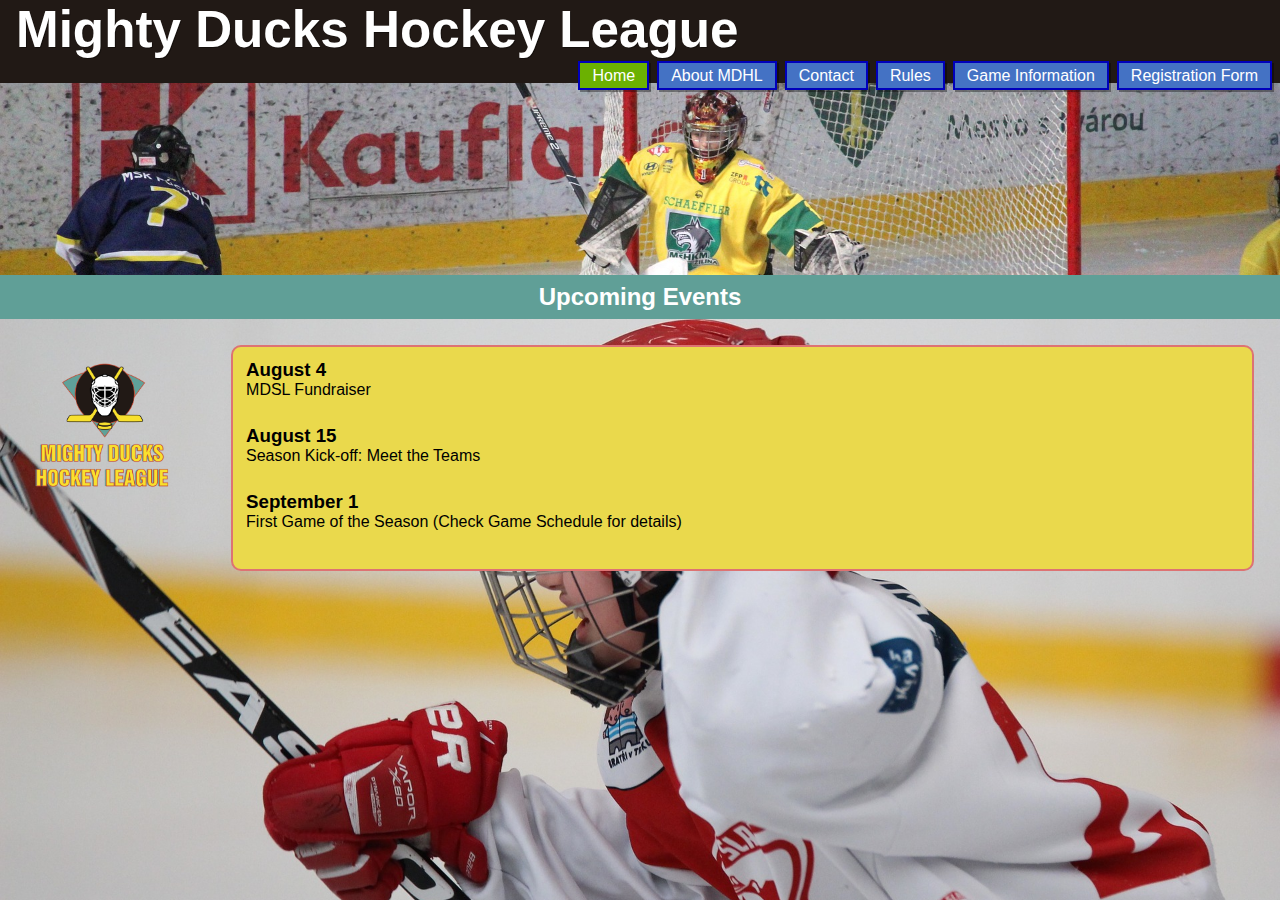
<file: index.html>
<!DOCTYPE html>
<html lang="en">

<head>
    <meta charset="UTF-8">
    <meta http-equiv="X-UA-Compatible" content="IE=edge">
    <meta name="viewport" content="width=device-width, initial-scale=1.0">
    <link rel="stylesheet" href="./assets/style/styles.css">
    <title>Home</title>
    <link rel="shortcut icon" href="./assets/img/Logo-Mighty-ducks-01.png" type="image/x-icon"> 
</head>


<body>
    <header>

        <h1>Mighty Ducks Hockey League</h1>

        <div class="header">
            <nav>
                <ul>
                    <li>
                        <a id="current" href="#">Home</a>
                    </li>
                    <li>
                        <a href="./about.html">About MDHL</a>
                    </li>
                    <li>
                        <a href="./contact.html">Contact</a>
                    </li>
                    <li><a href="./rules.html">Rules</a></li>
                    <li><a href="./game_info.html">Game Information</a></li>
                    <li><a href="./registration.html">Registration Form</a></li>
                </ul>
            </nav>

            <img class="nav-img" src="./assets/img/design1_image2.jpg" alt="Image 2 Task 2">

        </div>

    </header>

    <main style="background-image: url('./assets/img/hockey-1.jpg'); background-repeat: no-repeat; background-size: cover;"> 

        <section>

            <div class="section-title">
                <h2>Upcoming Events</h2>
            </div>
            <div class="section-body">

                <img class="section-logo" src="./assets/img/Logo-Mighty-ducks-01.png" alt="logo">
                
                <div class="articles">
    
                    <article>
                        <h3>August 4</h3>
                        <p>MDSL Fundraiser</p>
                    </article>
                    <article>
                        <h3>August 15</h3>
                        <p>Season Kick-off: Meet the Teams</p>
                    </article>
                    <article>
                        <h3>September 1</h3>
                        <p>First Game of the Season (Check Game Schedule for details)</p>
                    </article>
    
                </div>

            </div>

        </section>

    </main>

</body>

</html>
</file>
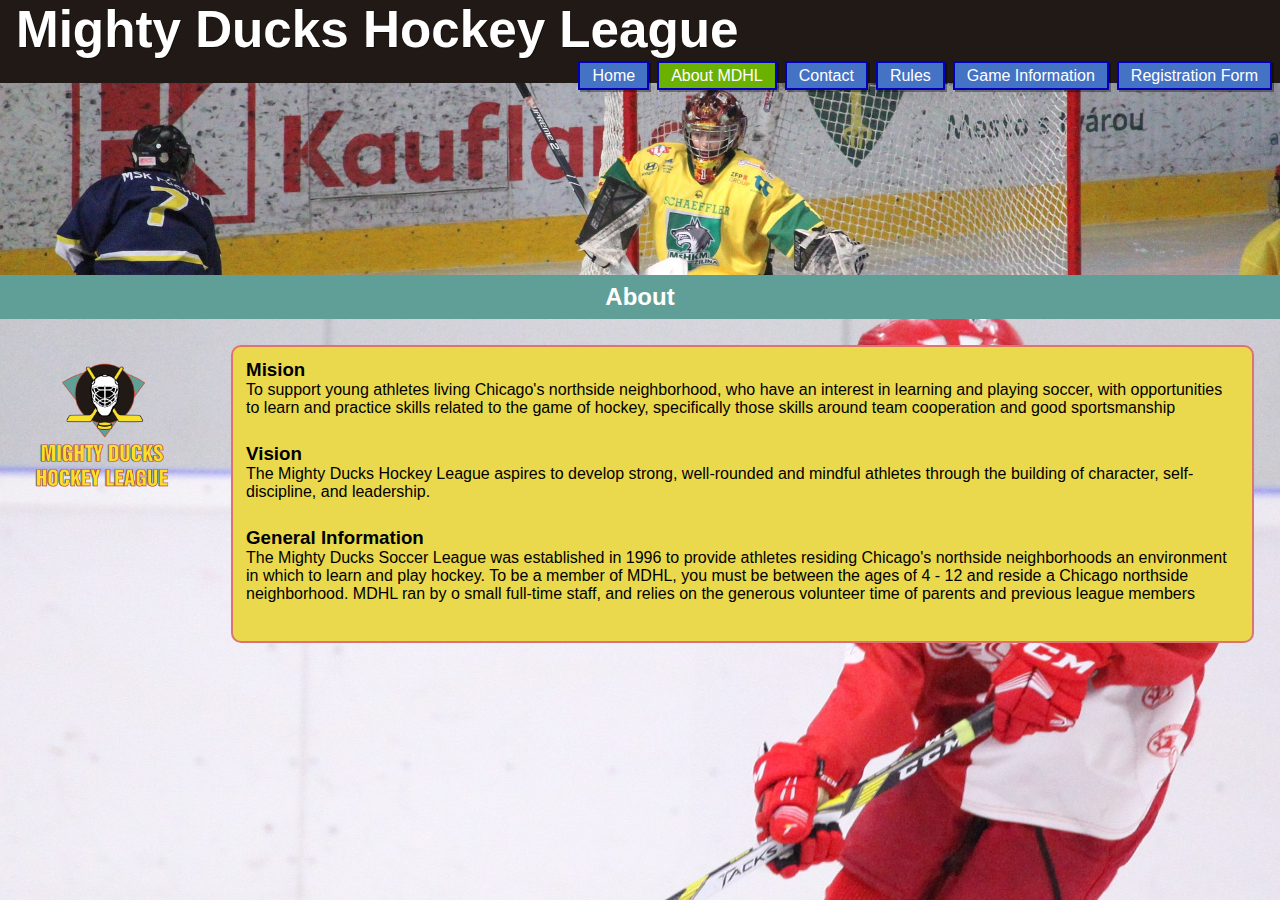
<file: about.html>
<!DOCTYPE html>
<html lang="en">

<head>
    <meta charset="UTF-8">
    <meta http-equiv="X-UA-Compatible" content="IE=edge">
    <meta name="viewport" content="width=device-width, initial-scale=1.0">
    <link rel="stylesheet" href="assets/style/styles.css">
    <link rel="shortcut icon" href="./assets/img/Logo-Mighty-ducks-01.png" type="image/x-icon">
    <title>About MDHL</title>
</head>

<body>
    <header>
        <h1>Mighty Ducks Hockey League</h1>
        <div class="header">
            <nav>
                <ul>
                    <li><a href="./index.html">Home</a></li>
                    <li><a href="#" id="current">About MDHL</a></li>
                    <li><a href="./contact.html">Contact</a></li>
                    <li><a href="./rules.html">Rules</a></li>
                    <li><a href="./game_info.html">Game Information</a></li>
                    <li><a href="./registration.html">Registration Form</a></li>
                </ul>
            </nav>
            <img class="nav-img" src="./assets/img/design1_image2.jpg" alt="Image 2 Task 2">
        </div>
    </header>
    
    <main style="background-image: url('./assets/img/hockey-2.jpg'); background-repeat: no-repeat; background-size: cover;">
        <section>
            <div class="section-title">
                <h2>About</h2>
            </div>
            <div class="section-body">
                <img class="section-logo" src="./assets/img/Logo-Mighty-ducks-01.png" alt="logo">
                
                <div class="articles">
                    <article>
                        <h3>Mision</h3>
                        <p>To support young athletes living Chicago's northside neighborhood, who have an interest in
                            learning and playing soccer, with opportunities to learn and practice skills related to the game of
                            hockey, specifically those skills around team cooperation and good sportsmanship</p>
                    </article>
                    <article>
                        <h3>Vision</h3>
                        <p>The Mighty Ducks Hockey League aspires to develop strong, well-rounded and mindful athletes
                            through the building of character, self-discipline, and leadership.</p>
                    </article>
                    <article>
                        <h3>General Information</h3>
                        <p>The Mighty Ducks Soccer League was established in 1996 to provide athletes residing
                            Chicago's northside neighborhoods an environment in which to learn and play hockey. To be a
                            member of MDHL, you must be between the ages of 4 - 12 and reside a Chicago northside
                            neighborhood. MDHL ran by o small full-time staff, and relies on the generous volunteer time of
                            parents and previous league members</p>
                    </article>
                </div>
            </div>
        </section>
    </main>

</body>

</html>
</file>
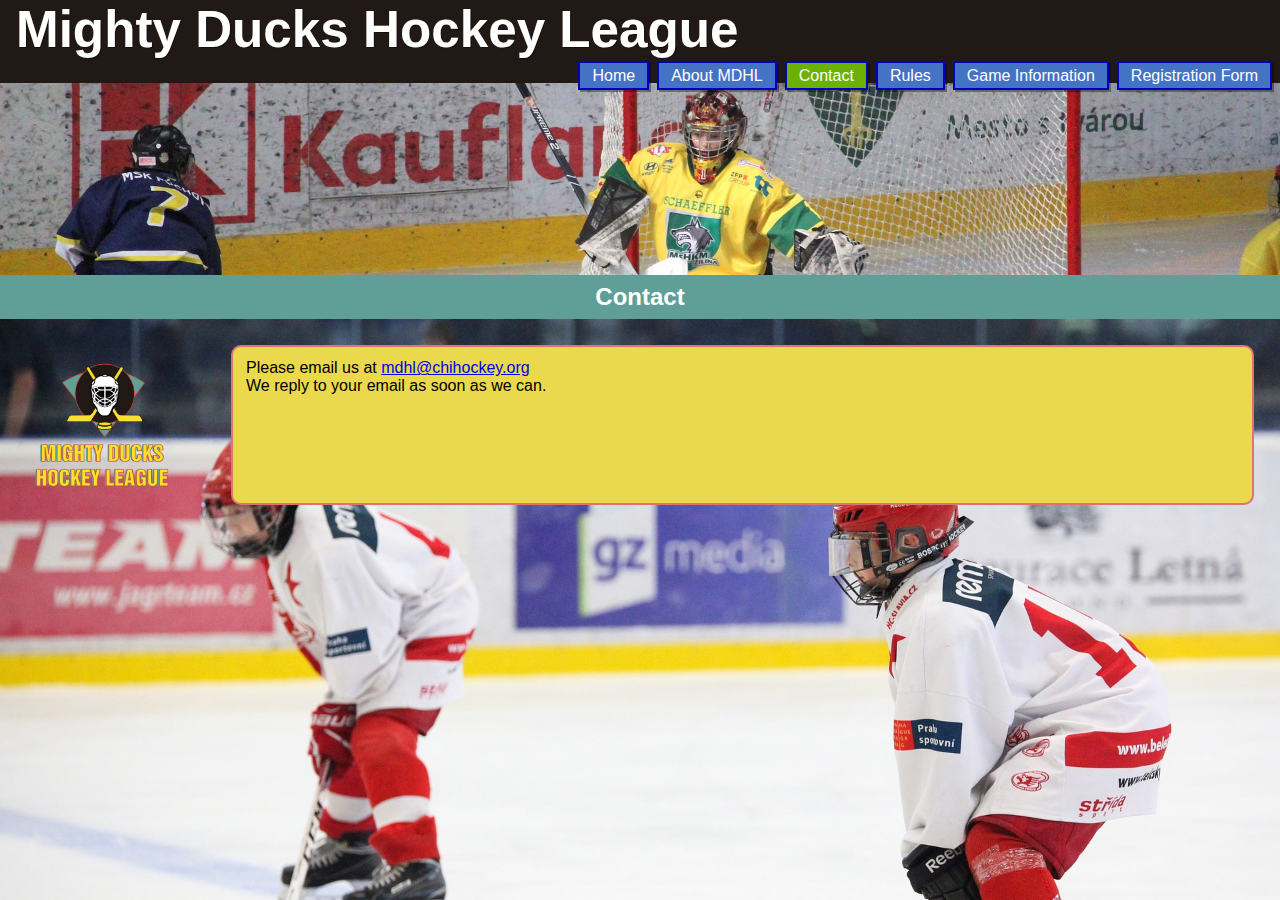
<file: contact.html>
<!DOCTYPE html>
<html lang="en">

<head>
    <meta charset="UTF-8">
    <meta http-equiv="X-UA-Compatible" content="IE=edge">
    <meta name="viewport" content="width=device-width, initial-scale=1.0">
    <link rel="stylesheet" href="./assets/style/styles.css">
    <link rel="shortcut icon" href="./assets/img/Logo-Mighty-ducks-01.png" type="image/x-icon">
    <title>Contact</title>
</head>

<body >
    <header>
        <h1>Mighty Ducks Hockey League</h1>
        <div class="header">
            <nav>
                <ul>
                    <li><a href="./index.html">Home</a></li>
                    <li><a href="./about.html">About MDHL</a></li>
                    <li><a href="#" id="current">Contact</a></li>
                    <li><a href="./rules.html">Rules</a></li>
                    <li><a href="./game_info.html">Game Information</a></li>
                    <li><a href="./registration.html">Registration Form</a></li>
                </ul>      
            </nav>
            <img class="nav-img" src="./assets/img/design1_image2.jpg" alt="Image 2 Task 2">      
        </div>
    </header>

    <main style="background-image: url('./assets/img/hockey-3.jpg'); background-repeat: no-repeat; background-size: cover;">
        <section >
            <div class="section-title">
                <h2>Contact</h2>
            </div>
            <div class="section-body">
                <img class="section-logo" src="./assets/img/Logo-Mighty-ducks-01.png" alt="logo">
                <div class="articles">
                    <p>Please email us at <a href="mailto:mdhl@chihockey.org">mdhl@chihockey.org</a></p>
                    <p>We reply to your email as soon as we can.</p>
                </div>
            </div>
        </section>
    </main>

</body>

</html>
</file>
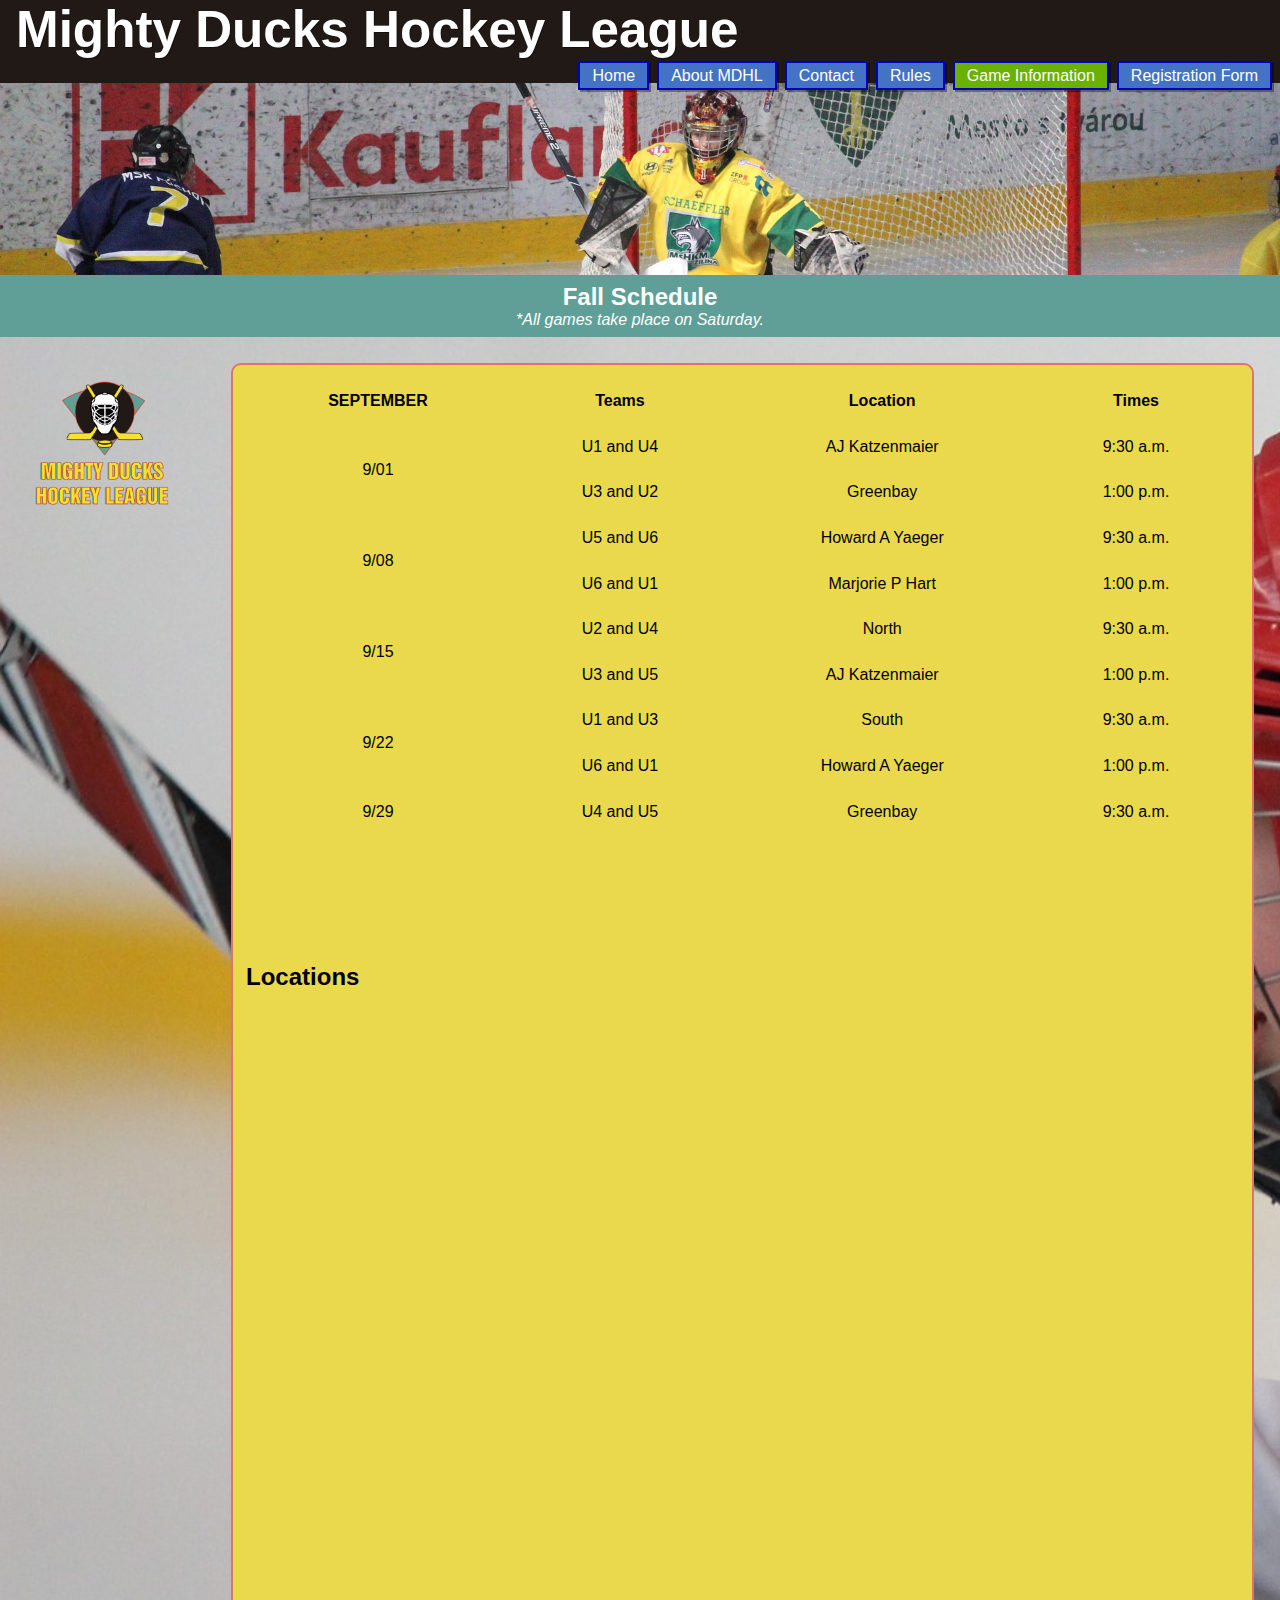
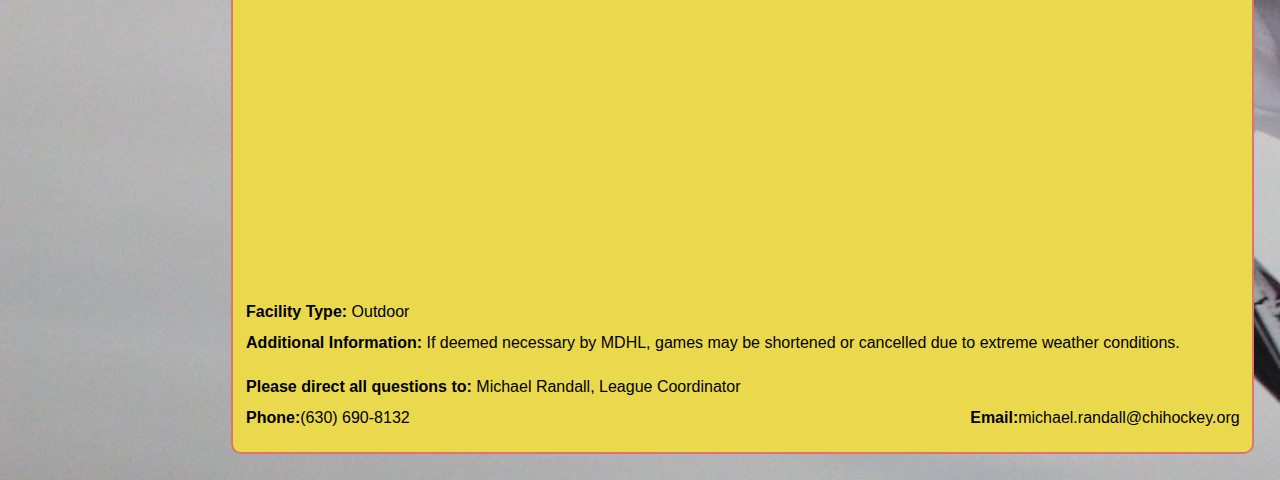
<file: game_info.html>
<!DOCTYPE html>
<html lang="en">

<head>
    <meta charset="UTF-8">
    <meta http-equiv="X-UA-Compatible" content="IE=edge">
    <meta name="viewport" content="width=device-width, initial-scale=1.0">
    <link rel="stylesheet" href="./assets/style/styles.css">
    <link rel="shortcut icon" href="./assets/img/Logo-Mighty-ducks-01.png" type="image/x-icon">
    <title>Game Information</title>
</head>

<body>
    <header>

        <h1>Mighty Ducks Hockey League</h1>

        <div class="header">
            <nav>
                <ul>
                    <li><a href="./index.html">Home</a></li>
                    <li><a href="./about.html">About MDHL</a></li>
                    <li><a href="./contact.html">Contact</a></li>
                    <li><a href="./rules.html">Rules</a></li>
                    <li><a href="./game_info.html"  id="current">Game Information</a></li>
                    <li><a href="./registration.html">Registration Form</a></li>
                </ul>
            </nav>

            <img class="nav-img" src="./assets/img/design1_image2.jpg" alt="Image 2 Task 2">

        </div>

    </header>

    <main style="background-image: url('./assets/img/hockey-1.jpg'); background-repeat: no-repeat; background-size: cover;"> 

        <section>

            <div class="section-title">
                <h2>Fall Schedule</h2>
                <p><i>*All games take place on Saturday.</i></p>
            </div>
            <div class="section-body">

                <img class="section-logo" src="./assets/img/Logo-Mighty-ducks-01.png" alt="logo">
                
                <div class="articles">
    
                    <div class="table">
                        <table>
                            <thead>
                                <tr>                    
                                    <th>SEPTEMBER</th>
                                    <th>Teams</th>
                                    <th>Location</th>
                                    <th>Times</th>
                                </tr>
                            </thead>
                            <tbody>
                                <tr>
                                    <td rowspan="2">9/01</td>
                                    <td>U1 and U4</td>                              
                                    <td>AJ Katzenmaier</td>                                
                                    <td>9:30 a.m.</td>                              
                                </tr>
                                <tr>
                                    <td>U3 and U2</td>
                                    <td>Greenbay</td>
                                    <td>1:00 p.m.</td>
                                </tr>
                                <tr>
                                    <td rowspan="2">9/08</td>
                                    <td>U5 and U6</td>                              
                                    <td>Howard A Yaeger</td>                                
                                    <td>9:30 a.m.</td>    
                                </tr>
                                <tr>
                                    <td>U6 and U1</td>
                                    <td>Marjorie P Hart</td>
                                    <td>1:00 p.m.</td>
                                </tr>
                                <tr>
                                    <td rowspan="2">9/15</td>
                                    <td>U2 and U4</td>                              
                                    <td>North</td>                                
                                    <td>9:30 a.m.</td>    
                                </tr>
                                <tr>
                                    <td>U3 and U5</td>
                                    <td>AJ Katzenmaier</td>
                                    <td>1:00 p.m.</td>
                                </tr>
                                <tr>
                                    <td rowspan="2">9/22</td>
                                    <td>U1 and U3</td>                              
                                    <td>South</td>                                
                                    <td>9:30 a.m.</td>    
                                </tr>
                                <tr>
                                    <td>U6 and U1</td>
                                    <td>Howard A Yaeger</td>
                                    <td>1:00 p.m.</td>
                                </tr>
                                <tr>
                                    <td>9/29</td>
                                    <td>U4 and U5</td>                              
                                    <td>Greenbay</td>                                
                                    <td>9:30 a.m.</td>    
                                </tr>
                                
                            </tbody>
                        </table>
                    </div>
                    <h2>Locations</h2>
                    <div id="maps">
                                           
                        <iframe src="https://www.google.com/maps/embed?pb=!1m18!1m12!1m3!1d2949.780644133868!2d-87.8649986485874!3d42.32587717908714!2m3!1f0!2f0!3f0!3m2!1i1024!2i768!4f13.1!3m3!1m2!1s0x880f932fbc6ba7cd%3A0xcf2bbe275c6da815!2sAJ%20Katzenmaier%20Academy!5e0!3m2!1ses-419!2sar!4v1676664687265!5m2!1ses-419!2sar" width="400" height="300" style="border:0;" allowfullscreen="" loading="lazy" referrerpolicy="no-referrer-when-downgrade"></iframe>
                        
                        <iframe src="https://www.google.com/maps/embed?pb=!1m18!1m12!1m3!1d2969.022981691337!2d-87.64002754859794!3d41.91386467911741!2m3!1f0!2f0!3f0!3m2!1i1024!2i768!4f13.1!3m3!1m2!1s0x880fd3407260c45b%3A0xb351205fae50c6f3!2sGreenbay%20Elementary!5e0!3m2!1ses-419!2sar!4v1676664898583!5m2!1ses-419!2sar" width="400" height="300" style="border:0;" allowfullscreen="" loading="lazy" referrerpolicy="no-referrer-when-downgrade"></iframe>
                    
                        <iframe src="https://www.google.com/maps/embed?pb=!1m18!1m12!1m3!1d2950.2700626361734!2d-87.85607514858769!3d42.31543827908779!2m3!1f0!2f0!3f0!3m2!1i1024!2i768!4f13.1!3m3!1m2!1s0x880feccac26b07c5%3A0x8b51fa5d6efe771a!2sHoward%20A.%20Yeager%20School%20(PREK-K)!5e0!3m2!1ses-419!2sar!4v1676664972851!5m2!1ses-419!2sar" width="400" height="300" style="border:0;" allowfullscreen="" loading="lazy" referrerpolicy="no-referrer-when-downgrade"></iframe>
                    
                        <iframe src="https://www.google.com/maps/embed?pb=!1m18!1m12!1m3!1d2968.2898393537193!2d-87.64816674859755!3d41.92962287911613!2m3!1f0!2f0!3f0!3m2!1i1024!2i768!4f13.1!3m3!1m2!1s0x880fd30f2637f9d7%3A0xdbff5d5dfcfcfa35!2sMarjorie%20P%20Hart%20Elementary!5e0!3m2!1ses-419!2sar!4v1676665022566!5m2!1ses-419!2sar" width="400" height="300" style="border:0;" allowfullscreen="" loading="lazy" referrerpolicy="no-referrer-when-downgrade"></iframe>
                    
                        <iframe src="https://www.google.com/maps/embed?pb=!1m18!1m12!1m3!1d28067.463730404234!2d-87.85653464383671!3d42.31632049498605!2m3!1f0!2f0!3f0!3m2!1i1024!2i768!4f13.1!3m3!1m2!1s0x880fecd3085aa3bd%3A0x54f2728b0f77d756!2sNorth%20Chicago%20Community%20High%20School!5e0!3m2!1ses-419!2sar!4v1676665105738!5m2!1ses-419!2sar" width="400" height="300" style="border:0;" allowfullscreen="" loading="lazy" referrerpolicy="no-referrer-when-downgrade"></iframe>
                    
                        <iframe src="https://www.google.com/maps/embed?pb=!1m18!1m12!1m3!1d47613.64278350203!2d-87.65547729378692!3d41.766834112104064!2m3!1f0!2f0!3f0!3m2!1i1024!2i768!4f13.1!3m3!1m2!1s0x880e2fa78022eecf%3A0xf0d6def9dbaffced!2sSouth%20Side%2C%20Chicago%2C%20Illinois%2C%20EE.%20UU.!5e0!3m2!1ses-419!2sar!4v1676665230041!5m2!1ses-419!2sar" width="400" height="300" style="border:0;" allowfullscreen="" loading="lazy" referrerpolicy="no-referrer-when-downgrade"></iframe>
                        
                    </div>
                    <div id="more-info">
                        
                        <div>
                            <p><b>Facility Type:</b> Outdoor</p>
                            <p><b>Additional Information: </b> If deemed necessary by MDHL, games may be shortened or cancelled due to extreme weather conditions.</p>
                        </div>
                        <div>
                            <p><b>Please direct all questions to:</b> Michael Randall, League Coordinator</p>
                            <div id="contact-info">
                                <p><b>Phone:</b>(630) 690-8132</p>
                                <p><b>Email:</b>michael.randall@chihockey.org</p>
                            </div>
                        </div>
                    </div>
                    
    
                </div>

            </div>

        </section>

    </main>

</body>

</html>
</file>
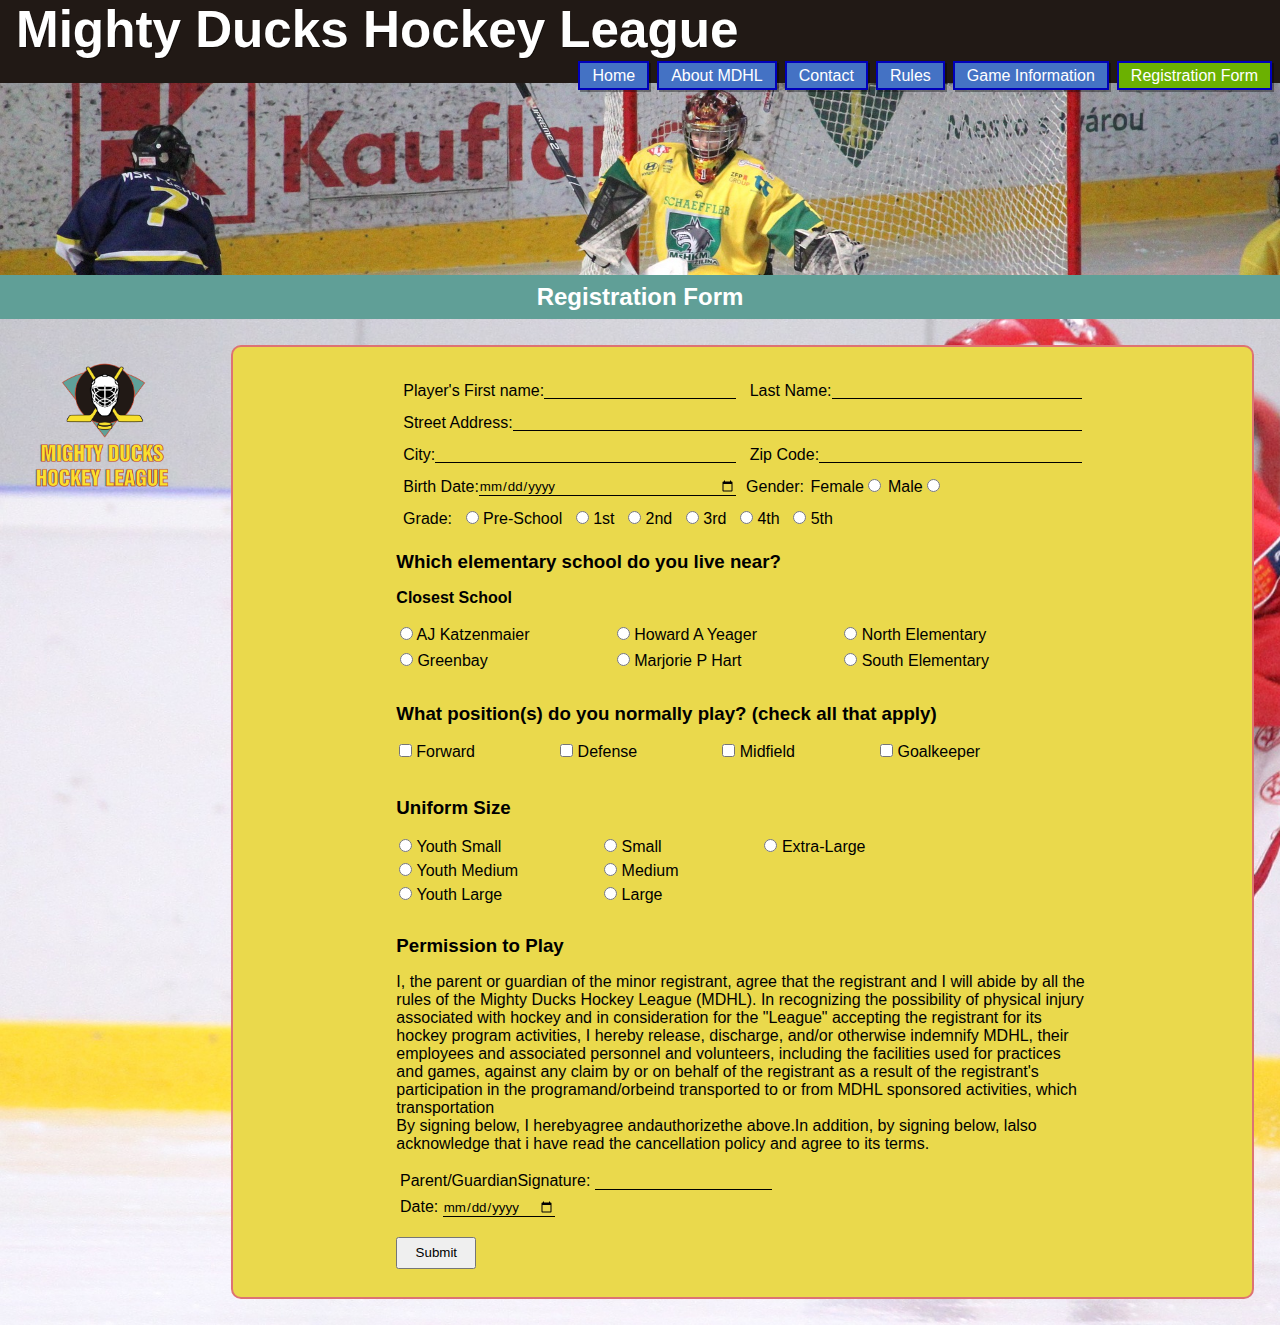
<file: registration.html>
<!DOCTYPE html>
<html lang="en">

<head>
    <meta charset="UTF-8">
    <meta http-equiv="X-UA-Compatible" content="IE=edge">
    <meta name="viewport" content="width=device-width, initial-scale=1.0">
    <link rel="stylesheet" href="assets/style/styles.css">
    <link rel="shortcut icon" href="./assets/img/Logo-Mighty-ducks-01.png" type="image/x-icon">
    <title>About MDHL</title>
</head>

<body>
    <header>
        <h1>Mighty Ducks Hockey League</h1>
        <div class="header">
            <nav>
                <ul>
                    <li><a href="./index.html">Home</a></li>
                    <li><a href="./about.html">About MDHL</a></li>
                    <li><a href="./contact.html">Contact</a></li>
                    <li><a href="./rules.html">Rules</a></li>
                    <li><a href="./game_info.html">Game Information</a></li>
                    <li><a id="current" href="#">Registration Form</a></li>
                </ul>
            </nav>
            <img class="nav-img" src="./assets/img/design1_image2.jpg" alt="Image 2 Task 2">
        </div>
    </header>
    
    <main style="background-image: url('./assets/img/hockey-2.jpg'); background-repeat: no-repeat; background-size: cover;">
        <section>
            <div class="section-title">
                <h2>Registration Form</h2>
            </div>
            <div class="section-body">
                <img class="section-logo" src="./assets/img/Logo-Mighty-ducks-01.png" alt="logo">
                
                <div class="articles">
                    <form action="./show_data.html">
                        <fieldset>
                            <label class="col-2">Player's First name: <input name="firstname" type="text"></label>
                            <label class="col-2">Last Name: <input name="lastname" type="text"></label>
                            <label class="col-1">Street Address: <input name="streetadress" type="text"></label>
                            <label class="col-2">City: <input name="city" type="text"></label>
                            <label class="col-2">Zip Code: <input name="zipcode" type="number"></label>
                            <label class="col-2">Birth Date: <input name="birthdate" type="date"></label>
                            <div class="col-2">
                                <label>Gender: </label>                         
                                <label>Female <input name="gender" value="F" type="radio"></label>
                                <label>Male <input name="gender" value="M" type="radio"></label>
                            </div>
                            <div class="col-1">
                                <label>Grade: </label>
                                <label> <input type="radio" name="grade" value="0"> Pre-School</label>
                                <label> <input type="radio" name="grade" value="1"> 1st</label>
                                <label> <input type="radio" name="grade" value="2"> 2nd</label>
                                <label> <input type="radio" name="grade" value="3"> 3rd</label>
                                <label> <input type="radio" name="grade" value="4"> 4th</label>
                                <label> <input type="radio" name="grade" value="5"> 5th</label>                           
                            </div>
                        </fieldset>
                        <fieldset>
                            <legend><h3>Which elementary school do you live near?</h3></legend>
                            <h4 class="col-1">Closest School</h4>
                            <div id="form-school">
                                <label> <input type="radio" name="school" value="AJK"> AJ Katzenmaier </label>
                                <label> <input type="radio" name="school" value="Gb"> Greenbay </label>
                                <label> <input type="radio" name="school" value="HAY"> Howard A Yeager </label>
                                <label> <input type="radio" name="school" value="MPH"> Marjorie P Hart </label>
                                <label> <input type="radio" name="school" value="NE"> North Elementary </label>
                                <label> <input type="radio" name="school" value="SE"> South Elementary </label>
                            </div>
                        </fieldset>
                        <fieldset>
                            <legend><h3>What position(s) do you normally play? (check all that apply)</h3></legend>
                            <div id="form-position" >
                                
                                <label> <input type="checkbox" name="position1" value="F"> Forward </label>
                                <label> <input type="checkbox" name="position2" value="D"> Defense </label>
                                <label> <input type="checkbox" name="position3" value="M"> Midfield </label>
                                <label> <input type="checkbox" name="position4" value="G"> Goalkeeper </label>
                            </div>
                        </fieldset>
                        <fieldset >
                            <legend><h3>Uniform Size</h3></legend>
                            <div id="form-uniform">

                                <label> <input type="radio" name="uniform1" value="YS" > Youth Small </label>
                                <label> <input type="radio" name="uniform2" value="YM"> Youth Medium </label>
                                <label> <input type="radio" name="uniform3" value="YL"> Youth Large </label>
                                <label> <input type="radio" name="uniform4" value="S"> Small </label>
                                <label> <input type="radio" name="uniform5" value="M"> Medium </label>
                                <label> <input type="radio" name="uniform6" value="L"> Large </label>
                                <label> <input type="radio" name="uniform7" value="XL"> Extra-Large </label>                           
                            </div>                        
                        </fieldset>
                        <fieldset>

                            <legend><h3>Permission to Play</h3></legend>
                            
                            <p>
                                I, the parent or guardian of the minor registrant, agree that the registrant and I will abide by all the 
                                rules of the Mighty Ducks Hockey League (MDHL). In recognizing the possibility of physical injury 
                                associated with hockey and in consideration for the "League" accepting the registrant for its 
                                hockey program activities, I hereby release, discharge, and/or otherwise indemnify MDHL, 
                                their employees and associated personnel and volunteers, including the facilities used for 
                                practices and games, against any claim by or on behalf of the registrant as a result of the 
                                registrant's participation in the programand/orbeind transported to or from MDHL sponsored 
                                activities, which transportation <br>
                                By signing below, I herebyagree andauthorizethe above.In addition, by signing below, lalso 
                                acknowledge that i have read the cancellation policy and agree to its terms.                                
                            </p>
                            <div id="signature">
                                <label> Parent/GuardianSignature: <input type="text" name="signature"> </label>
                                <label> Date: <input type="date" name="signdate"> </label>
                                <button id="submit-button">Submit</button>
                            </div>
                        </fieldset>
                    </form>
                </div>
            </div>
        </section>
    </main>

</body>

</html>
</file>
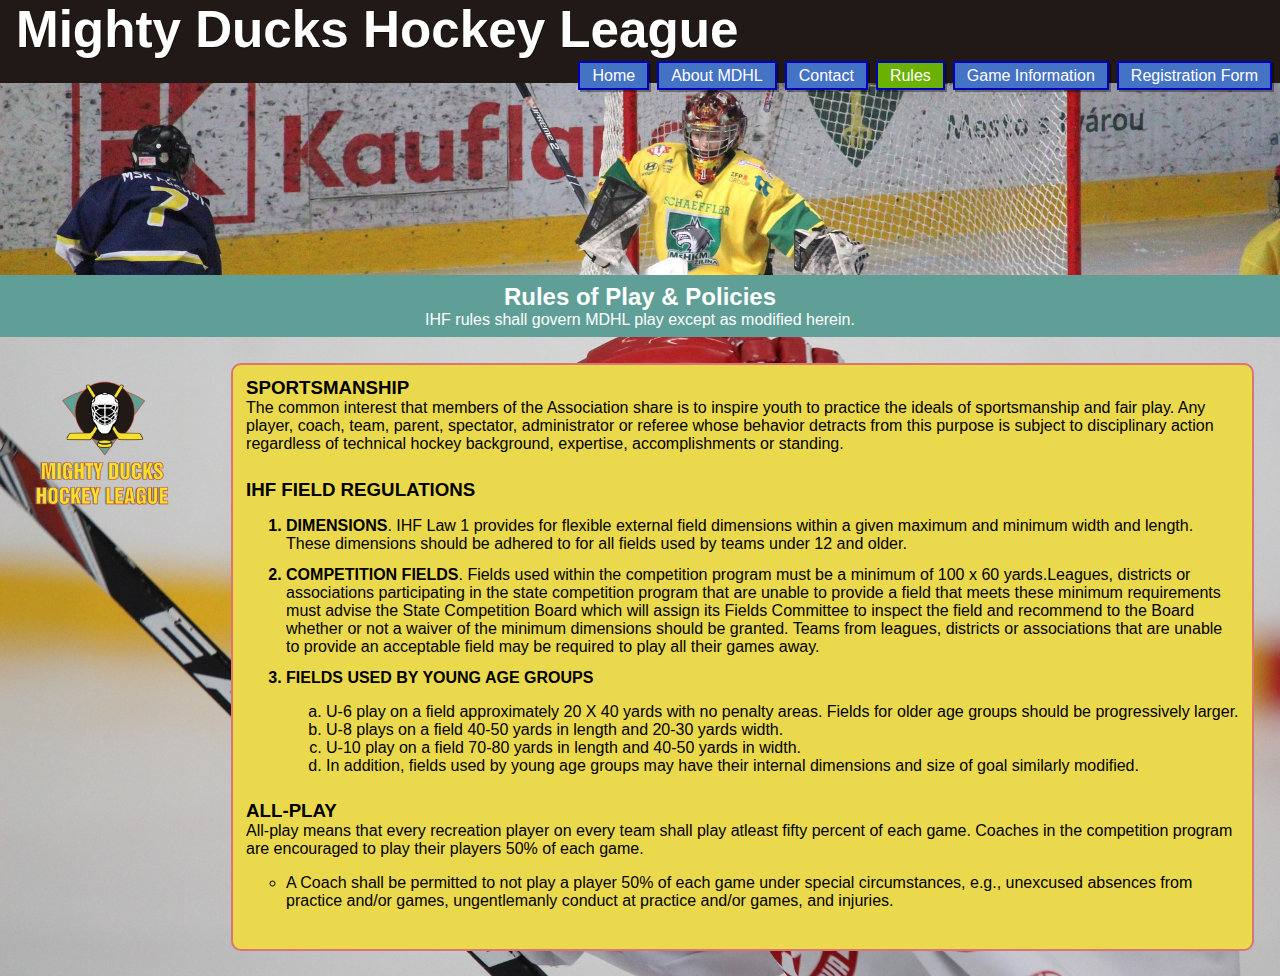
<file: rules.html>
<!DOCTYPE html>
<html lang="en">

<head>
    <meta charset="UTF-8">
    <meta http-equiv="X-UA-Compatible" content="IE=edge">
    <meta name="viewport" content="width=device-width, initial-scale=1.0">
    <link rel="stylesheet" href="./assets/style/styles.css">
    <link rel="shortcut icon" href="./assets/img/Logo-Mighty-ducks-01.png" type="image/x-icon">
    <title>Rules</title>
</head>

<body>
    <header>

        <h1>Mighty Ducks Hockey League</h1>

        <div class="header">
            <nav>
                <ul>
                    <li><a href="./index.html">Home</a></li>
                    <li><a href="./about.html">About MDHL</a></li>
                    <li><a href="./contact.html">Contact</a></li>
                    <li><a id="current" href="./rules.html">Rules</a></li>
                    <li><a href="./game_info.html">Game Information</a></li>
                    <li><a href="./registration.html">Registration Form</a></li>
                </ul>
            </nav>

            <img class="nav-img" src="./assets/img/design1_image2.jpg" alt="Image 2 Task 2">

        </div>

    </header>

    <main style="background-image: url('./assets/img/hockey-1.jpg'); background-repeat: no-repeat; background-size: cover;"> 

        <section>

            <div class="section-title">
                <h2>Rules of Play & Policies</h2>
                <p>IHF rules shall govern MDHL play except as modified herein.</p>
            </div>
            <div class="section-body">

                <img class="section-logo" src="./assets/img/Logo-Mighty-ducks-01.png" alt="logo">
                
                <div class="articles">
    
                    <article>
                        <h3>SPORTSMANSHIP</h3>
                        <p>The common interest that members of the Association share is to inspire 
                            youth to practice the ideals of sportsmanship and fair play. Any player, coach, 
                            team, parent, spectator, administrator or referee whose behavior detracts from 
                            this purpose is subject to disciplinary action regardless of technical hockey 
                            background, expertise, accomplishments or standing.</p>
                    </article>
                    <article>
                        <h3>IHF FIELD REGULATIONS</h3>
                        <ol class="ol-num">
                            <li>
                                <b>DIMENSIONS</b>. IHF Law 1 provides for flexible external field dimensions within 
                                a given maximum and minimum width and length. These dimensions should be 
                                adhered to for all fields used by teams under 12 and older.
                            </li>
                            <li>
                                <b>COMPETITION FIELDS</b>. Fields used within the competition program must be 
                                a minimum of 100 x 60 yards.Leagues, districts or associations participating in 
                                the state competition program that are unable to provide a field that meets these 
                                minimum requirements must advise the State Competition Board which will 
                                assign its Fields Committee to inspect the field and recommend to the Board 
                                whether or not a waiver of the minimum dimensions should be granted. Teams 
                                from leagues, districts or associations that are unable to provide an acceptable 
                                field may be required to play all their games away.
                            </li>
                            <li>
                                <b>FIELDS USED BY YOUNG AGE GROUPS</b>
                                <ol class="ol-alpha">
                                    <li>
                                        U-6 play on a field approximately 20 X 40 yards with no penalty areas. Fields 
                                        for older age groups should be progressively larger.
                                    </li>
                                    <li>
                                        U-8 plays on a field 40-50 yards in length and 20-30 yards width.
                                    </li>
                                    <li>
                                        U-10 play on a field 70-80 yards in length and 40-50 yards in width.
                                    </li>
                                    <li>
                                        In addition, fields used by young age groups may have their internal 
                                        dimensions and size of goal similarly modified.
                                    </li>
                                </ol>
                            </li>
                            
                        </ol>
                    </article>
                    <article>
                        <h3>ALL-PLAY</h3>
                        <p>All-play means that every recreation player on every team shall play atleast 
                            fifty percent of each game. Coaches in the competition program are encouraged 
                            to play their players 50% of each game. </p>
                        <ul class="ul-circle">
                            <li>
                                A Coach shall be permitted to not play a player 50% of each game 
                                under special circumstances, e.g., unexcused absences from practice 
                                and/or games, ungentlemanly conduct at practice and/or games, and 
                                injuries.
                            </li>
                        </ul>
                    </article>
    
                </div>

            </div>

        </section>

    </main>

</body>

</html>
</file>
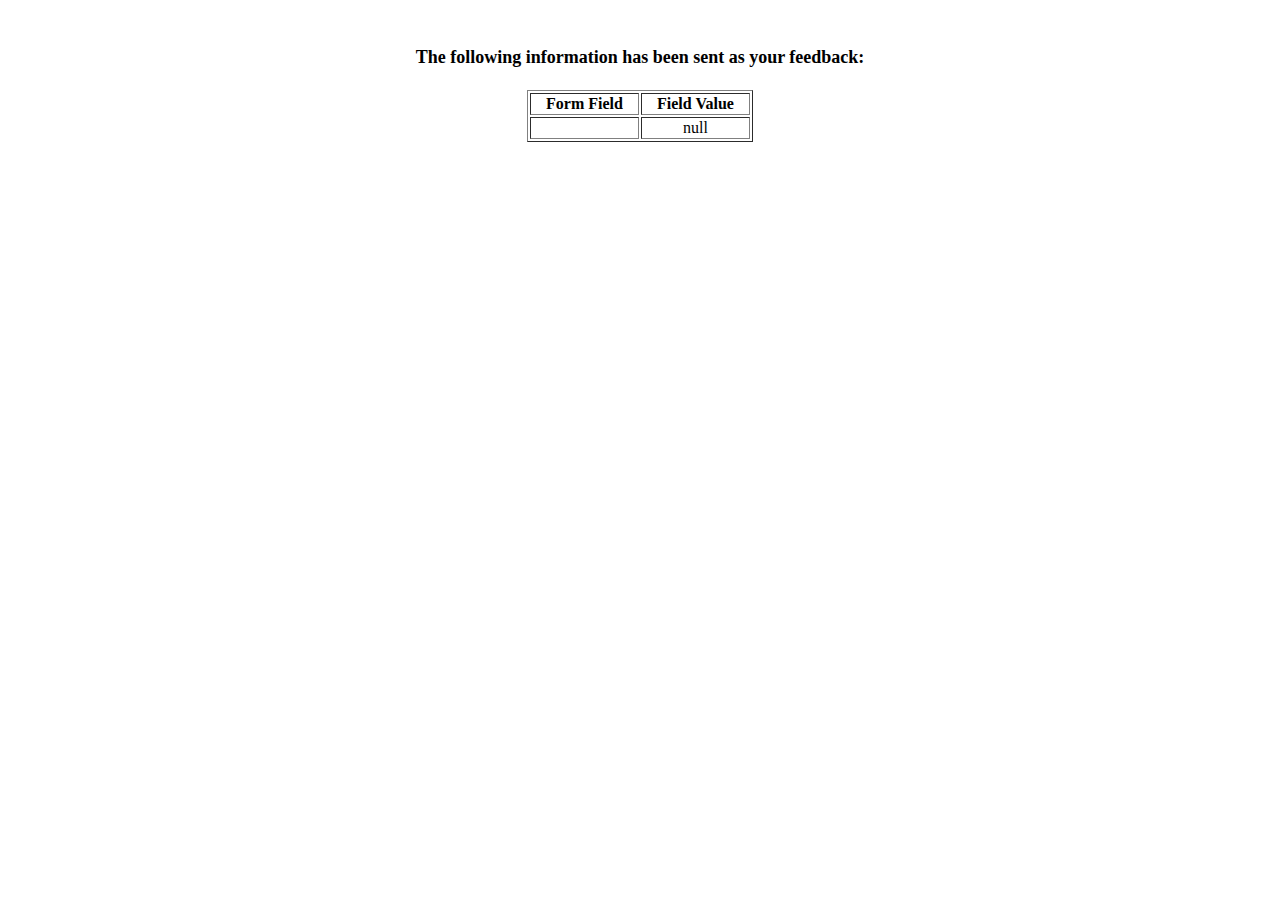
<file: show_data.html>
<html>
<head>
<title>Feedback Sent</title>
</head>
<body>
<p align=center>&nbsp;</p>
<h1 align=center><font size="+1">The following information has been sent as your
  feedback:</font></h1>

<table border="1" align=center width="226">
  <tr>
    <th align="center">Form Field</th>
    <th align="center">Field Value</th>
  </tr>

<script language="javascript">
var args = location.search.substr(1).split('&');
for (var i = 0; i < args.length; ++i) {
  var parts = args[i].split('=');
  if (parts != null) {
    var field = parts[0];
    var value = parts[1];
    if (value == null) {
      value = "null"
    }
    else {
      value = '"' + unescape(value.replace(/\+/g, ' ')) + '"';
    }

    document.writeln('<tr><td align="center">' + field + '</td>');
    document.writeln('<td align="center">' + value + '</td></tr>');
  }
}
</script>

<noscript>
<tr><td>
<p>You need to turn on Javascript in your browser.</p>

<p>In Microsoft Internet Explorer 4 or greater:</p>
<ul>
<li>From the "Tools" menu (in IE 4, it's the "View" menu), select "Internet Options".</li>
<li>Click on the "Security" tab.</li>
<li>Click on the "Custom Level" button. (In IE 4, select "Custom"
and then click on "Settings...".)</li>
<li>Under "Active scripting" make sure "Enable" is selected.</li>
</ul>

<p>In Netscape version 4 or greater:</p>
<ul>
<li>From the <b>Edit</b> menu, select <b>Preferences</b>.</li>
<li>In the <b>Category</b> list on the left, click on the word "Advanced".</li>
<li>In the panel on the right, make sure "Enable JavaScript" is checked.</li>
<li>Click the <b>OK</b> button.</li>
</ul>

</td></tr>
</noscript>

</table>
</body>
</html>
</file>
<file: assets/style/styles.css>
*{
    padding: 0;
    margin: 0;
    font-family: sans-serif;
    box-sizing: border-box;
}

header{
    display: flex;
    flex-direction: column;
    gap: 1.5rem;
    background-color: rgb(33, 25, 21);

    
}

h1{
    font-size: 4vw;
    color: white;
    margin-left: 1rem;
    text-shadow: 1px 1px rgba(0, 0, 0, 0.358);
}

nav>ul{
    position: absolute;
    top: -1rem;
    right: 0.5rem;
    display: flex;
    flex-direction: row;
    list-style: none;
    gap: 0.5rem;
    flex-wrap: wrap;
}

nav a{
    text-decoration: none;
    color: white;
    background-color: #4472c4;
    border: 2px solid rgb(0, 0, 187);
    padding: 4px 12px;
    box-shadow: 2px 2px rgba(0, 0, 0, 0.358);
    
}

#current{
    background-color: rgb(107, 177, 1);
}

.nav-img{
    height: 15vw;
    width: 100%;
    object-fit: cover;
    object-position: 50% 25%;
    display: block;
    
    
}

.header{
    position: relative;
    
}

body{
    display: flex;
    flex-direction: column;
    height: 100vh;
}

main{
    flex: 1;
}

section{
    display: flex;
    flex-direction: column;
    
}

.section-title{
   display: flex;
   align-items: center;
   
   padding: 0.5rem;
   background-color: rgb(96, 159, 151);
   color: white;
   flex-direction: column;
}


.section-body{
    display: flex;
    justify-content: center;
    width: 100%;
    flex-wrap: wrap;
    
}

.articles{
    flex: 1;
    margin: 2vw;
    
    padding: 1vw;
    border: 2px solid rgb(221, 115, 115);
    background-color: rgb(234, 217, 76);
    border-radius: 10px 10px;

    min-width: 75vw;
}

.section-logo{
    flex-grow: 0;
    /*height: 20vw;*/
    max-height: 10rem;
    margin: 2vw;

}

article{
    margin-bottom: 2vw;
    /*box-shadow: 2px 2px rgba(0, 0, 0, 0.358);*/
}

.ol-num, .ol-alpha, .ul-circle{
    margin: 1em 0;
    padding: 0 0 0 40px;
}

.ol-num {
    list-style: decimal;  
}
.ol-num>li{
    margin-bottom: 1vw;
}

.ol-num>li::marker{
    font-weight: bold;
}

.ol-alpha{
    list-style: lower-alpha;
}

.ul-circle{
    list-style: circle;
}

td, tr, th{
    padding: 1vw 2vw;
    text-align: center;
}

.table{
    display: flex;
    flex-direction: column;
    margin-bottom: 10vw;
}
.table>table{
    align-items: center;
    
}

#more-info{
    display: flex;
    flex-direction: column;
    gap: 1vw;
}
#more-info p{
    margin-bottom: 1vw;
}

#contact-info{
    display: flex;
    justify-content: space-between;
}

/* Registration form */

h4{
    margin-bottom: 1rem;
}

form{
    display: flex;
    flex-direction: column;
    align-items: center;
}

.col-2{
    width: 48%;
    display: flex;
    align-items: center;
}
.col-1{
    width: 98%;
    display: flex;
    align-items: center;
}
fieldset{
    padding: 1rem;
    display: flex;
    flex-wrap: wrap;
    width: 725px;
    border-style: none;
}

label{
    margin: 1%;
    width:max-content;
}

input[type="text"], input[type="number"], input[type="date"]{
    flex: 1;
    border-style: none;
    background-color: transparent;
    border-bottom: 1px solid black;
}
input[type="text"]:focus, input[type="number"]:focus, input[type="date"]:focus{
    outline: none;
}

/* form fieldset size */

#form-school, #form-position, #form-uniform{
    display: flex;
    flex-direction: column;
    flex-wrap: wrap;
    column-gap: 5rem;
    
}
#form-school{
    height: 4rem;
}
#form-position{
    height: 2.5rem;
}
#form-uniform{
    height: 5.25rem;
}

#signature{
    margin-top: 1rem;
    display: flex;
    flex-direction: column;
}
#submit-button{
    width: 5rem;
    height: 2rem;
    margin-top: 1rem;
}

@media(max-width: 435px){
    nav ul, nav li{
        position: relative;
        top: 0;
        right: 0;
        display: flex;
        flex-direction: column;
        list-style: none;
        gap: 0;
        flex-wrap: nowrap;
        align-items: center;
        width: 100%;
        
    }
    
    nav a{
        text-decoration: none;
        color: white;
        background-color: #4472c4;
        border: 2px solid rgb(0, 0, 187);
        padding: 0px 0px;
        box-shadow: 0px 0px rgba(0, 0, 0, 0.358);
        width: 100%;
        text-align: center;
        padding: 0.25rem 0 0.25rem 0;   
    }
    h1{
        font-size: 5vw;
        margin: 0;
        text-align: center;
        padding: 0.5rem;
    }
    header{
        gap: 0;
    }
    .articles{
        margin: 0;    
        padding: 6vw;
    }
    td, tr, th{
        text-align: left;
        max-width: 20vw;
        font-size:3vw;
    }
    

    #contact-info{
        display: flex;
        flex-direction: column;       
    }

    #maps{
        display: flex;
        flex-wrap: wrap;
    }

   
}

@media(max-width: 780px){
    fieldset{
        flex-shrink: 1;
        max-width: 80vw;
        justify-content: center;
        text-align: center;
        padding: 0m;
    }
    label{
        display: flex;
        flex-wrap: wrap;
        margin-bottom: 1rem;
        max-width: 10rem;

    }
    .col-1, .col-2, #signature{
        width: 80%;
    }
    #signature label{
        display: flex;
        flex-direction: column;
    }
    #form-school, #form-position, #form-uniform{
        flex-wrap: nowrap;
        height: auto;
        
        
    }

}
</file>
